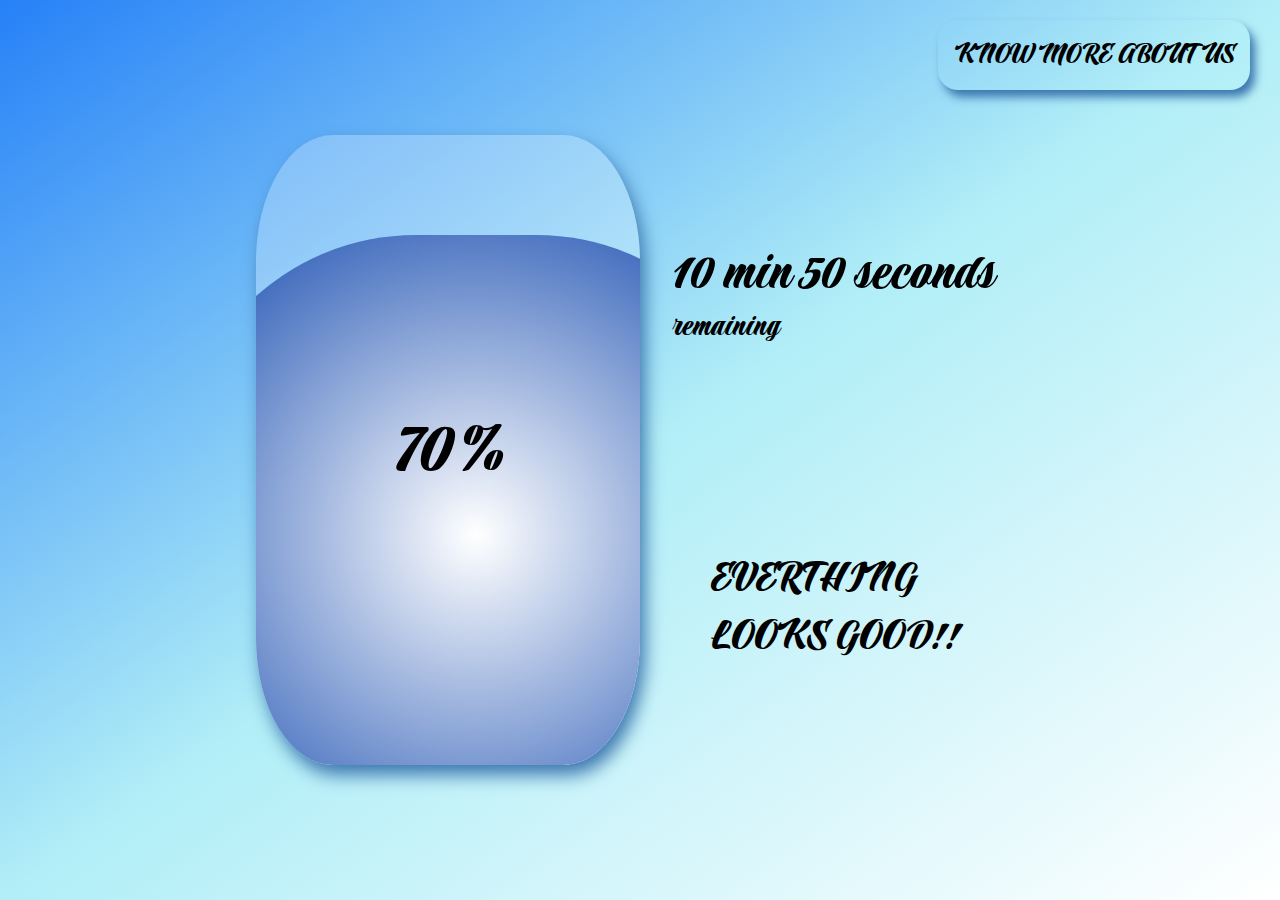
<file: index.html>
<!DOCTYPE html>
<html lang="en">
<head>
    <meta charset="UTF-8">
    <meta http-equiv="X-UA-Compatible" content="IE=edge">
    <meta name="viewport" content="width=device-width, initial-scale=1.0">
    <link rel="preconnect" href="https://fonts.googleapis.com">
    <link rel="preconnect" href="https://fonts.googleapis.com">
    <link rel="preconnect" href="https://fonts.googleapis.com">
<link rel="preconnect" href="https://fonts.gstatic.com" crossorigin>
<link href="https://fonts.googleapis.com/css2?family=Praise&family=Shizuru&display=swap" rel="stylesheet">
    <link href="style.css" rel="stylesheet">
    <script src="app.js" defer></script>
    <title>water tank</title>
</head>
<body>
    <div class="about_section">
    <div class="about"><a href="about.html">KNOW MORE ABOUT US</a></div>
    </div>
    <div class="flex_container">
        <div class="main_section">
             <div class="water_tank">
                           <div class="water_percentage">70%</div>
             </div>
             <div class="time_display">
                    <div>
                       <div class="time">
                           <div class="time_c">10 min 50 seconds</div>
                           
                       </div>
                       <div class="rem">remaining</div>
                    </div>   
             </div>
             <div class="tank_verdict">
                     <div>EVERTHING LOOKS GOOD!!</div>
             </div>
             
        </div>
    </div>
    
    
    
</body>
</html>
</file>
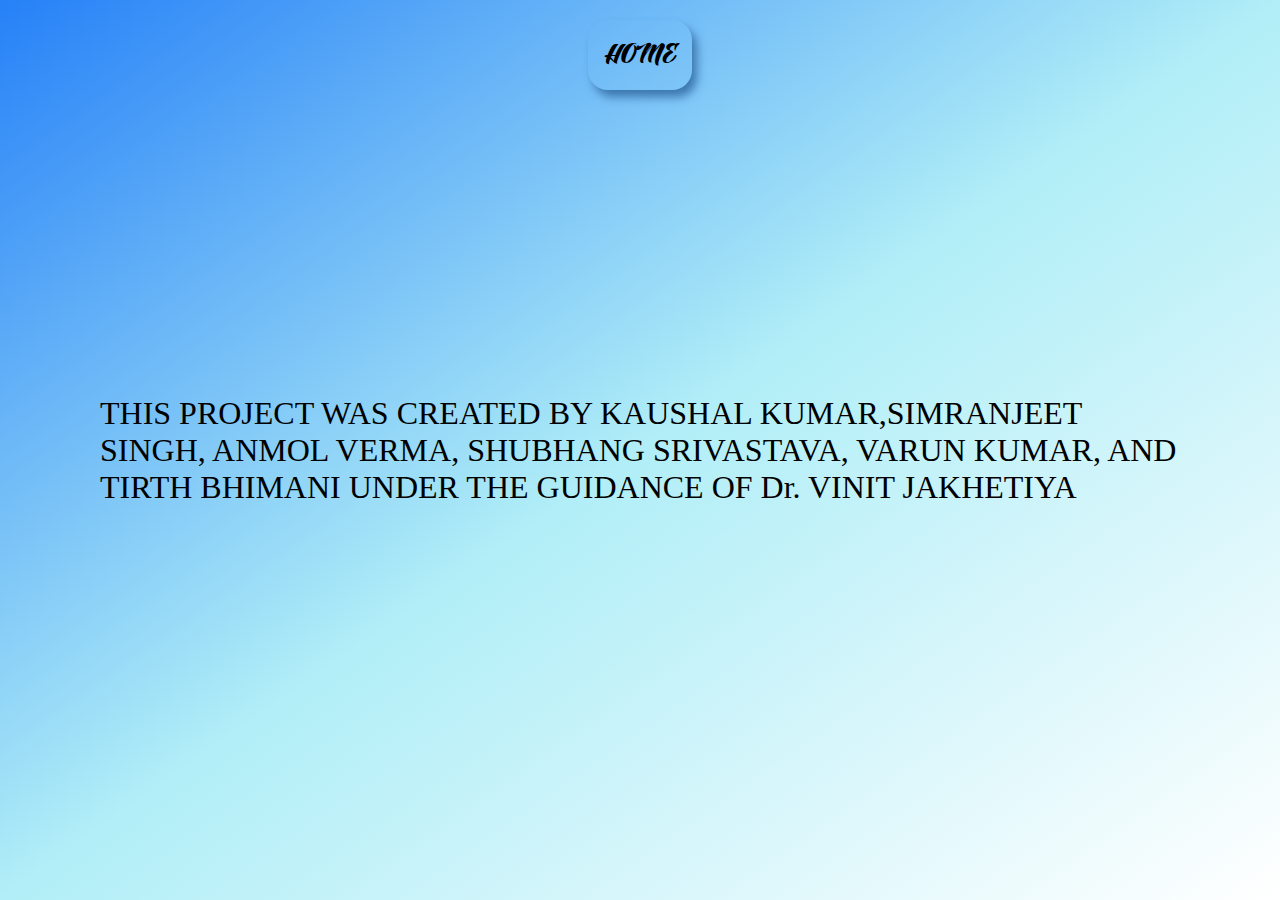
<file: about.html>
<!DOCTYPE html>
<html lang="en">
<head>
    <meta charset="UTF-8">
    <meta http-equiv="X-UA-Compatible" content="IE=edge">
    <meta name="viewport" content="width=device-width, initial-scale=1.0">
    <link href="style2.css" rel="stylesheet">
    <link rel="preconnect" href="https://fonts.googleapis.com">
    <link rel="preconnect" href="https://fonts.googleapis.com">
    <link rel="preconnect" href="https://fonts.googleapis.com">
<link rel="preconnect" href="https://fonts.gstatic.com" crossorigin>
<link href="https://fonts.googleapis.com/css2?family=Praise&family=Shizuru&display=swap" rel="stylesheet">
    <title>Document</title>
</head>
<body>
    <div class="about_section">
        <div class="about"><a href="index.html">HOME</a></div>
    </div>
    <div class="main_container">
          <div class="text">THIS PROJECT WAS CREATED BY KAUSHAL KUMAR,SIMRANJEET SINGH, ANMOL VERMA, SHUBHANG SRIVASTAVA, VARUN KUMAR, AND TIRTH BHIMANI UNDER THE GUIDANCE OF Dr. VINIT JAKHETIYA</div>
    </div>
</body>
</html>
</file>
<file: style.css>
*{
    box-sizing: border-box;
    margin:0px;
    padding:0px;
}

.flex_container{
    
    width:100vw;
    height:100vh;
    
    
    display: flex;
    align-items: center;
    justify-content: center;
    background-image: linear-gradient(145deg,rgb(38, 129, 247),rgb(177, 238, 247),white);
}
.about_section{
    width:100vw;
    
    position: absolute;
    top:20px;
    
    display: flex;
    align-items: center;
    justify-content: flex-end;
    

}
.about{
    margin-right: 30px;
    font-family: 'Praise', cursive;
    /*background-color: rgb(28, 196, 247);*/
    border-radius: 20px;
    font-size: 2rem;
    box-shadow: black;
    padding:.5em;
    box-shadow: 5px 7px 10px #3c77af;
    
}
.about:hover{
           transform: scale(1.1);
           background-color: rgb(139, 156, 235);
}
a{
    text-decoration: none;
    color:black;

}
.main_section{
    font-family: 'Praise', cursive;
    width:60vw;
    height:70vh;
    display: grid;
    font-size: 2rem;
    grid-template-columns: repeat(2,1fr);
    grid-template-rows: repeat(2,1fr);
    
}
.water_tank{
    background-color: rgba(255,255,255,.25);
    grid-row: span 2;
    border-radius: 20%;
    position: relative;
    overflow: hidden;
    box-shadow: 5px 10px 18px #3c77af;
    display: flex;
    align-items: center;
    justify-content: center;
}
.water_percentage{
    position: relative;
    z-index: 3;
    font-size: 5rem;
}
.water_tank::after{
    content: '';
    position:absolute;
    width:600px;
    height:600px;
    left:-80px;
    /*left:-25px;
    top:180px;
    */
    top:100px;
    /*background-color:rgb(56, 206, 252);*/
    background-image: radial-gradient(circle at center,white,rgb(13, 68, 172));
    
    border-radius: 40%;
    animation: waves 15s ease-in-out alternate infinite;
  }
  @keyframes waves {
      to{
          transform: rotate(540deg);
      }
  }
  
.time_display{
    
    display: flex;
    align-items: center;
    justify-content: center;
}

.time{
    font-size: 3.5rem;
}
.tank_verdict{
    display: flex;
    align-items: center;
    justify-content: center;
    font-size: 3rem;
    padding-left: 70px;
    
}
</file>
<file: style2.css>
*{
    box-sizing: border-box;
    margin:0;
    padding: 0;
}
.main_container{
    width:100vw;
    height:100vh;
    font-family: 'Praise', cursive;
    
    display: flex;
    align-items: center;
    justify-content: center;
    background-image: linear-gradient(145deg,rgb(38, 129, 247),rgb(177, 238, 247),white);
}
.about_section{
    width:100vw;
    
    position: absolute;
    top:20px;
    display: flex;
    align-items: center;
    justify-content: center;

}
.text{
    padding: 100px;
    font-family: 'Times New Roman', Times, serif;
    font-size: 2rem;
}
.about{
    
    font-family: 'Praise', cursive;
    /*background-color: rgb(28, 196, 247);*/
    border-radius: 20px;
    font-size: 2rem;
    box-shadow: black;
    padding:.5em;
    box-shadow: 5px 7px 10px #3c77af;
    
}
.about:hover{
           transform: scale(1.1);
           background-color: rgb(38, 129, 247);
}
a{
    text-decoration: none;
    color:black;

}
</file>
